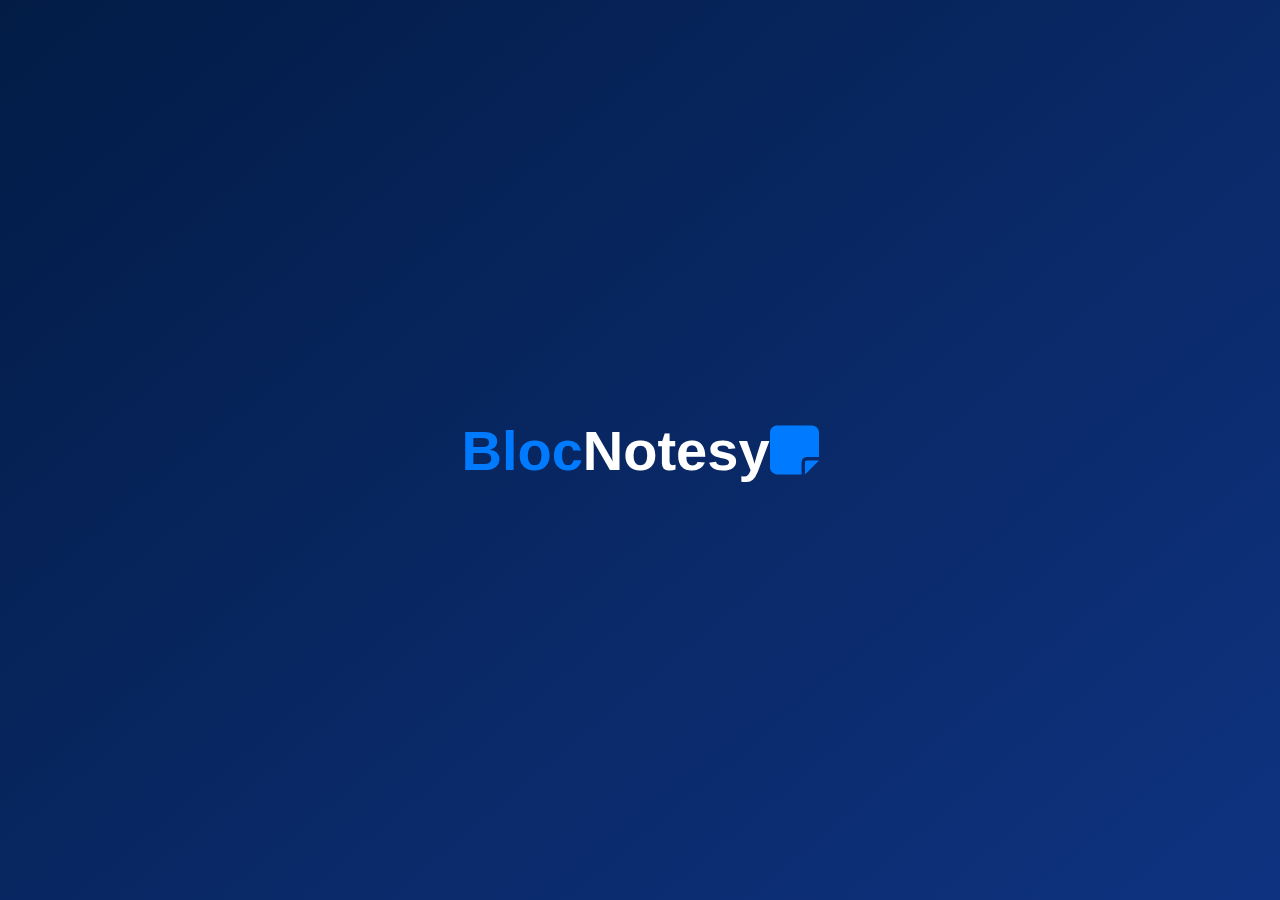
<file: index.html>
<!DOCTYPE html>
<html lang="pt">
<head>
    <meta charset="UTF-8">
    <meta name="viewport" content="width=device-width, initial-scale=1.0, maximum-scale=1.0, user-scalable=no">
    <link rel="apple-touch-icon" href="favicon_io-6/apple-touch-icon.png">
    <link rel="shortcut icon" href="favicon_io-6/apple-touch-icon.png" type="image/png">
    <link rel="stylesheet" href="fontawesome-free-6.5.2-web/css/all.min.css">
    <link rel="stylesheet" href="estiloNota.css">
    <link rel="preconnect" href="https://fonts.googleapis.com">
    <link rel="preconnect" href="https://fonts.gstatic.com" crossorigin>
    <link href="https://fonts.googleapis.com/css2?family=Playwrite+BE+VLG:wght@100..400&display=swap" rel="stylesheet">
    <title>BlocNotesy</title>
    
</head>
<body>
    <header>
        <h1 class="entrada-h1" id="entradaTitulo">Bloc<span>Notesy</span><i class="fas fa-sticky-note"></i></h1>
        <nav>
            <div class="menu-hamburguer" id="menuHamburguer">
                <span class="hamburguer"><i class="fa-solid fa-bars"></i></span>
                <span class="fechar"><i class="fa-solid fa-x"></i></span>
            </div>
            <ul class="menu-lista" id="menuLista">
                <li><a href="Imagens/index.html" class="copy"><i class="fa-solid fa-address-card"></i></a></li>
             
            </button>
              
            </ul>
        </nav>
    
        <h1 class="titulo">Bloc<span>Notesy</span><i class="fas fa-sticky-note"></i></h1>
    </header>
   
    <section class="adice_nota" style="display: none;">
        <article class="adice_note_article">
            <input class="adice_nota_input" type="text" placeholder="Tema" autocomplete="none"> 
            <textarea class="adice_nota_text" placeholder="Digite qualquer coisa" autocomplete="none"></textarea>
            <button class="boton_adice"><i class="fa-solid fa-circle-plus"></i>Adicionar Nota</button>
            
           
        </article>    
    </section>

          <div class="redape" id="rodape">
            <div class="menu_rodape">
            <button class="boton_mostrar_notas"><i class="fa-solid fa-angles-left"></i></button>
            <button id="voltar_notas" class="botao_voltar_seccao"><i class="fa-solid fa-pen-to-square"></i></button>
            <button class="desenvol"><a href="Imagens/index.html"><i class="fa-solid fa-address-card"></i></a></button>
            </div>
          </div>
    
    <div class="notification" id="notification"></div>
      
    <section class="notas" style="display: block;">
        
        <button class="boton_elim"><i class="fa-solid fa-trash-can"></i>Eliminar Notas</button>
        <div class="conjunto">
        <button id="botao_pesquisar"><i class="fa-solid fa-magnifying-glass"></i></button>
        <input type="text" id="pesquisa_nota" placeholder="Pesquisar por tema...">
        </div>
       
        
    </section>
    <section class="lista_notas" style="display: block;">
        
        
        
    </section>
    
    
   
   
    <script>
     "use strict";




const notas = document.querySelector('.notas');
const addTitulo = document.querySelector('.adice_nota_input');
const addTexto = document.querySelector('.adice_nota_text');
const botaoAdd = document.querySelector('.boton_adice');
const botaoElim = document.querySelector('.boton_elim');
const botaoMostrarNotas = document.querySelector('.boton_mostrar_notas');
const listaNotas = document.querySelector('.lista_notas');
const campoPesquisa = document.getElementById('pesquisa_nota');
const botaoVoltarSeccao = document.querySelectorAll('.botao_voltar_seccao');

let i = localStorage.getItem('notaCount') ? Number(localStorage.getItem('notaCount')) : 0;

// Carrega as notas salvas ao carregar a página
window.addEventListener("load", () => {
    carregarNotasSalvas();
    exibirListaNotas(); // Exibe as notas ao carregar a página
});

// Adiciona uma nova nota
function adicionarNota(title = '',text = '',date = new Date().toLocaleString()) {
    localStorage.setItem(`you_nota_title${i}`, title);
    localStorage.setItem(`you_nota_text${i}`, text);
    localStorage.setItem(`you_nota_date${i}`, date);
    i++;
    localStorage.setItem('notaCount', i);
}

// Elimina todas as notas
function eliminarTodasNotas() {
    localStorage.removeItem('notaCount');
    for (let index = 0; index < i; index++) {
        localStorage.removeItem(`you_nota_title${index}`);
        localStorage.removeItem(`you_nota_text${index}`);
        localStorage.removeItem(`you_nota_date${index}`);
    }
    i = 0;
    listaNotas.innerHTML = '';
}

// Mostra notificação
function mostrarNotificacao(mensagem) {
    const notificacao = document.getElementById('notification');
    notificacao.textContent = mensagem;
    notificacao.classList.add('show');
    setTimeout(() => {
        notificacao.classList.remove('show');
    }, 4000); // Notificação visível por 4s
}

// Adiciona uma nova nota
botaoAdd.addEventListener("click", () => {
    if (addTitulo.value.length !== 0 && addTexto.value.length !== 0) {
        adicionarNota(addTitulo.value, addTexto.value);
        addTitulo.value = "";
        addTexto.value = "";
        mostrarNotificacao("Nota Adicionada");
    }
});

// Elimina todas as notas
botaoElim.addEventListener("click", () => {
    eliminarTodasNotas();
    mostrarNotificacao("Todas as Notas Eliminadas");
});

// Mostra a lista de notas
botaoMostrarNotas.addEventListener('click', () => {
    exibirListaNotas();
});

// Exibe a lista de notas
function exibirListaNotas() {
    document.querySelector('section.adice_nota').style.display = 'none';
    document.querySelector('h1.titulo').style.display = 'block';
    document.querySelector('div#menuHamburguer').style.display = 'block';

    document.querySelector('input#pesquisa_nota').style.display = 'block';
    document.querySelector('button#botao_pesquisar').style.display = 'block';
    document.querySelector('button.boton_elim').style.display = 'block';
    document.querySelector('button#voltar_notas').style.display = 'block';
    document.querySelector('div#rodape').style.display = 'block';

    notas.style.display = 'block';
    listaNotas.style.display = 'block';
    listaNotas.innerHTML = '';

    for (let index = 0; index < i; index++) {
        const titleKey = `you_nota_title${index}`;
        const titleValue = localStorage.getItem(titleKey);
        const starStatusKey = `you_nota_star${index}`;
        const isStarred = localStorage.getItem(starStatusKey) === 'true';

        if (titleValue !== null) {
            const noteItem = document.createElement('div');
            noteItem.classList.add('nota_item');
            noteItem.dataset.index = index;

            // Adiciona o título da nota e o ícone de estrela
            noteItem.innerHTML = `
                ${titleValue}
                <button class="btn_star" onclick="toggleStar(this, ${index})">
                    <i class="fa-star ${isStarred ? 'fa-solid' : 'fa-regular'}" data-index="${index}" style="color: ${isStarred ? 'yellow' : 'white'}"></i>
                </button>
            `;
            listaNotas.appendChild(noteItem);
        }
    }
}

// Função para alternar a estrela e salvar o estado
function toggleStar(button, index) {
    const icon = button.querySelector('i');
    const starStatusKey = `you_nota_star${index}`;
    
    if (icon.classList.contains('fa-regular')) {
        icon.classList.remove('fa-regular');
        icon.classList.add('fa-solid');
        icon.style.color = "yellow";
        localStorage.setItem(starStatusKey, 'true');
    } else {
        icon.classList.remove('fa-solid');
        icon.classList.add('fa-regular');
        icon.style.color = "initial" ; // volta à cor padrão
        icon.style.color = " white";
        localStorage.setItem(starStatusKey, 'false');
    }
}

// Mostra o conteúdo da nota ao clicar na lista
listaNotas.addEventListener('click', (event) => {
    if (event.target.classList.contains('nota_item')) {
        mostrarNota(event.target.dataset.index);
    }
});

// Mostra os detalhes de uma nota
function mostrarNota(index) {
    const titleKey = `you_nota_title${index}`;
    const textKey = `you_nota_text${index}`;
    const dateKey = `you_nota_date${index}`;
    document.querySelector('input#pesquisa_nota').style.display = 'none';
    document.querySelector('button#botao_pesquisar').style.display = ' none';
    document.querySelector('button#voltar_notas').style.display = 'none';
    document.querySelector('h1.titulo').style.display = 'none';
    document.querySelector('div#menuHamburguer').style.display = 'none';
    document.querySelector('div#rodape').style.display = 'none';


    const titleValue = localStorage.getItem(titleKey);
    const textValue = localStorage.getItem(textKey);
    const dateValue = localStorage.getItem(dateKey);

    if (titleValue !== null && textValue !== null && dateValue !== null) {
        const noteDetails = document.createElement('div');
        noteDetails.classList.add('nota_detalhes');
        noteDetails.innerHTML = `
            <input type="text" value="${titleValue}" class="nota_titulo" />
            <textarea class="nota_conteudo">${textValue}</textarea>
            <small>${dateValue}</small>
            <button class="botao_salvar"><i class="fa-solid fa-save"></i></button>
            <button class="botao_elim_nota"><i class="fa-solid fa-trash"></i></button>
            <button class="botao_voltar"><i class="fa-solid fa-angles-left"></i></button>
        `;
        listaNotas.innerHTML = '';
        listaNotas.appendChild(noteDetails);

        // Adiciona funcionalidade ao botão de salvar
        const botaoSalvar = noteDetails.querySelector('.botao_salvar');
        botaoSalvar.addEventListener('click', () => {
            salvarNota(index);
        });

        // Adiciona funcionalidade ao botão de eliminar nota
        const botaoElimNota = noteDetails.querySelector('.botao_elim_nota');
        botaoElimNota.addEventListener('click', () => {
            eliminarNota(index);
        });

        // Adiciona funcionalidade ao botão de voltar dentro dos detalhes da nota
        const botaoVoltar = noteDetails.querySelector('.botao_voltar');
        botaoVoltar.addEventListener('click', () => {
            exibirListaNotas();
        });
    }
}

// Salva as alterações da nota
function salvarNota(index) {
    const titleInput = document.querySelector('.nota_titulo');
    const textInput = document.querySelector('.nota_conteudo');

    const newTitle = titleInput.value;
    const newText = textInput.value;
    const dateValue = localStorage.getItem(`you_nota_date${index}`);

    if (newTitle !== null && newText !== null && dateValue !== null) {
        localStorage.setItem(`you_nota_title${index}`, newTitle);
        localStorage.setItem(`you_nota_text${index}`, newText);
        mostrarNotificacao("Nota Atualizada");
    }
}

// Remove uma nota pelo índice
function eliminarNota(index) {
    localStorage.removeItem(`you_nota_title${index}`);
    localStorage.removeItem(`you_nota_text${index}`);
    localStorage.removeItem(`you_nota_date${index}`);
    mostrarNotificacao("Nota Eliminada");
    exibirListaNotas(); // Atualiza a lista de notas
}

// Adiciona funcionalidade ao botão de voltar à seção anterior
botaoVoltarSeccao.forEach((botao) => {
    botao.addEventListener('click', () => {
        document.querySelector('section.adice_nota').style.display = 'block';
        document.querySelector('h1.titulo').style.display = 'none';
        document.querySelector('div#menuHamburguer').style.display = 'none';
        

        notas.style.display = 'none';
        listaNotas.style.display = 'none';
        listaNotas.innerHTML = '';
    });
});

// Função para carregar as notas salvas
function carregarNotasSalvas() {
    for (let index = 0; index < i; index++) {
        const titleKey = `you_nota_title${index}`;
        const titleValue = localStorage.getItem(titleKey);
        const textKey = `you_nota_text${index}`;
        const textValue = localStorage.getItem(textKey);
        const dateKey = `you_nota_date${index}`;
        const dateValue = localStorage.getItem(dateKey);
        
        // Verifica se existem notas salvas e se elas não estão vazias
        if (titleValue !== null && textValue !== null && dateValue !== null) {
            exibirListaNotas();
        }
    }
}
// Função de pesquisa
function pesquisarNota(query) {
    listaNotas.innerHTML = ''; // Limpa a lista antes de exibir os resultados
    for (let index = 0; index < i; index++) {
        const titleKey = `you_nota_title${index}`;
        const titleValue = localStorage.getItem(titleKey);
        
        if (titleValue !== null && titleValue.toLowerCase().includes(query.toLowerCase())) {
            const noteItem = document.createElement('div');
            noteItem.classList.add('nota_item');
            noteItem.dataset.index = index;
            
            const starStatusKey = `you_nota_star${index}`;
            const isStarred = localStorage.getItem(starStatusKey) === 'true';
            
            noteItem.innerHTML = `
                ${titleValue}
                <button class="btn_star" onclick="toggleStar(this, ${index})">
                    <i class="fa-star ${isStarred ? 'fa-solid' : 'fa-regular'}" data-index="${index}" style="color: ${isStarred ? 'yellow' : 'white'}"></i>
                </button>
            `;
            listaNotas.appendChild(noteItem);
        }
    }
}

// Adiciona o evento 'input' ao campo de pesquisa para pesquisar em tempo real
campoPesquisa.addEventListener('input', () => {
    const query = campoPesquisa.value;
    pesquisarNota(query);
});

window.addEventListener('load', () => {
    const entradaTitulo = document.getElementById('entradaTitulo');
    const body = document.body;
    // Adiciona a classe no-scroll para desativar o scroll
    body.classList.add('no-scroll');

    setTimeout(() => {
        entradaTitulo.classList.add('hide');
        
        setTimeout(() => {
            entradaTitulo.style.display = 'none';

            // Remove a classe no-scroll para reativar o scroll
            body.classList.remove('no-scroll');
        }, 1000); // Tempo para a transição terminar
    }, 4000); // Exibe o h1 por 5 segundos
});
        
    </script>
</body>
</html>
</file>
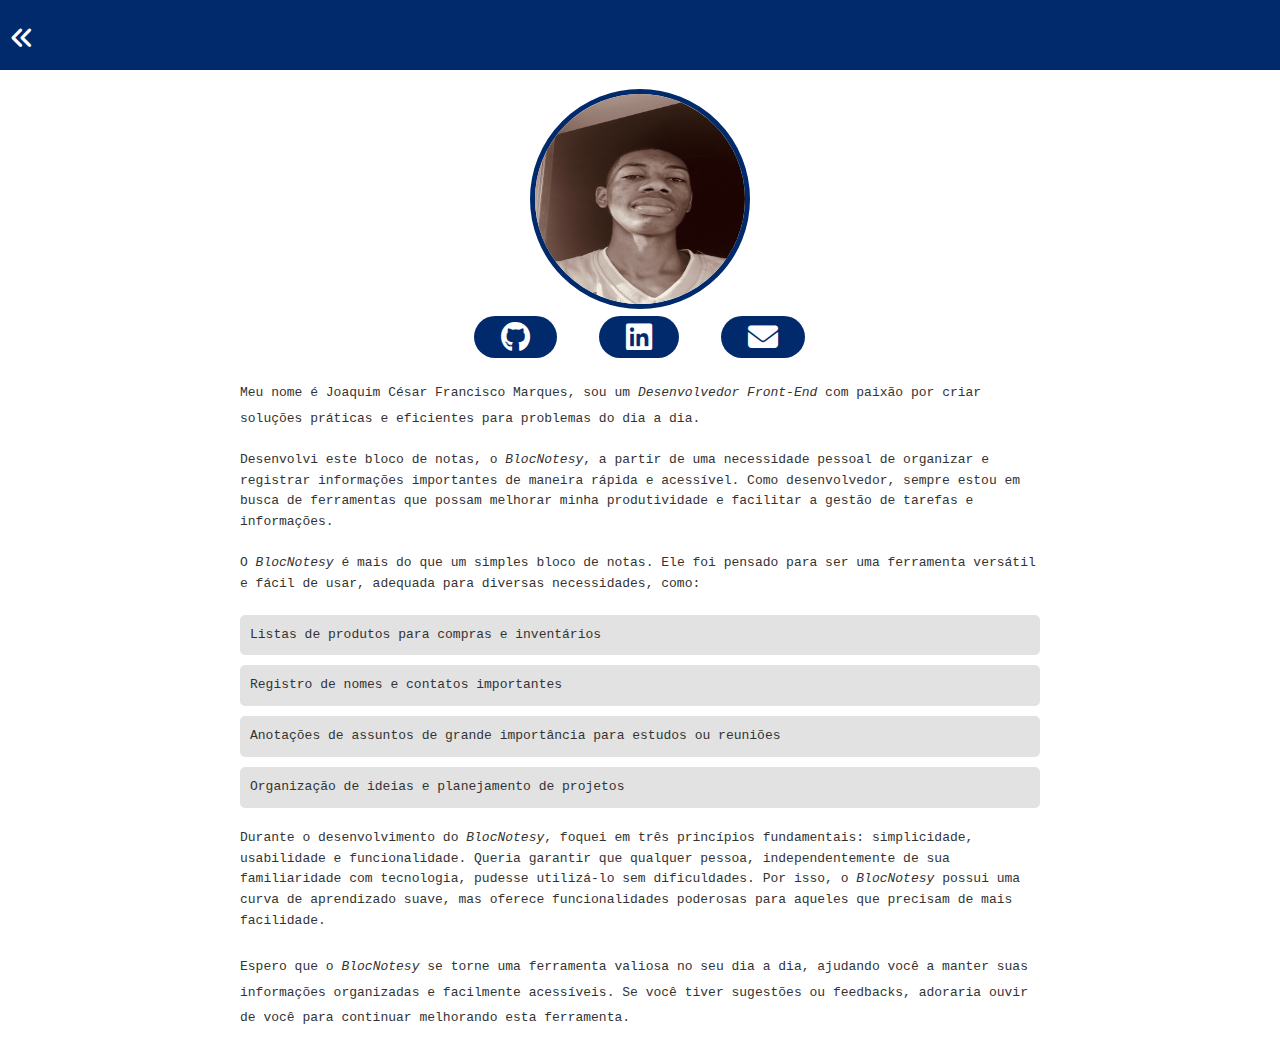
<file: Imagens/index.html>
<!DOCTYPE html>
<html lang="pt">
<head>
    <meta charset="UTF-8">
    <meta name="viewport" content="width=device-width, initial-scale=1.0">
    <link rel="apple-touch-icon" href="favicon_io-4/apple-touch-icon.png">
    <link rel="shortcut icon" href=""type="image/png">
    <link rel="stylesheet" href="../fontawesome-free-6.5.2-web/css/all.min.css">
    <title>Desenvolvedor</title>
    <style>

     
body {
    font-family: Arial, sans-serif;
    line-height: 1.6;
    margin: 0;
    padding: 0;
    background-color: #012a6d;
    color: #333;
}

/* Estilo para o link de voltar */
.voltar {
    text-decoration: none;
    color: #ffffff;
    font-size: 1.5em;
    margin: 10px;
    display: inline-block;
    margin-top: 20px;
    margin-bottom: -10px;
    transition: 0.5s;
}
.voltar:hover{
    transform: scale(1.1);
}
.voltar i {
    margin-right: 5px;
}
/* Estilo para o cabeçalho */
.header {
    text-align: center;
    padding: 5px;
    background-color: #fff;
    box-shadow: 0 2px 4px rgba(0, 0, 0, 0.1);
    margin-bottom: 0px;
    margin-top: 15px;
}
/* Estilo para a imagem do desenvolvedor */
.header_2 .imagem {
    width: 210px;
    height: 210px;
    border-radius: 100%;
    margin-top: 14px;
    border: 5px solid #012a6d;
}
/* Estilo para os parágrafos dentro do cabeçalho */
.header p {
    max-width: 800px;
    margin: 20px auto;
    padding: 0 20px;
    text-align: left;
}
/* Estilo para a lista */
.header ul {
    list-style-type: none;
    padding: 0;
    max-width: 800px;
    margin: 20px auto;
    text-align: left;
}
.header ul li {
    background: #e2e2e2;
    margin: 10px 0;
    padding: 10px;
    border-radius: 5px;
}
/* Estilo para o conteúdo de código em itálico */


.contactos{
   
     display: flex;
     justify-content: center;
}

.redes{
    background: #012a6d;
    padding: 6px 27px;
    margin-left: 20px;
    margin-right: 22px;
    border-radius: 30px;
    border: none;
   
}
.redes i{
    font-size: 30px;
    color: rgb(255, 255, 255);
    
}









   
      
        
</style>

</head>
<body>

    <div>
       <a href="../index.html" class="voltar"><i class="fa-solid fa-angles-left"></i></a>
     

    </div>
    <header class="header">

        <div class="header_2">
        <img src="IMG_0253.JPG" alt="Desenvolvedor" class="imagem do desenvolvedor">

     <div class="contactos">
        
        <button class="redes">
            <a href="https://github.com/JoquimMarques"><i class="fa-brands fa-github"></i></a>
        </button>

        <button class="redes">
            <a href="https://www.linkedin.com/in/joaquim-c%C3%A9sar-francisco-marques-2b957a2a7/"><i class="fa-brands fa-linkedin"></i></a>
        </button>

        <button class="redes">
            <a href="mailto:nelsonmarquesj55@gmail.com"><i class="fa-solid fa-envelope"></i></a>
        </button>

    </div>
      
        </div>
        <p> <code>Meu nome é Joaquim César Francisco Marques, sou um <i>Desenvolvedor Front-End</i> com paixão por criar soluções práticas e eficientes para problemas do dia a dia.</p>
        <p>Desenvolvi este bloco de notas, o <i>BlocNotesy</i>, a partir de uma necessidade pessoal de organizar e registrar informações importantes de maneira rápida e acessível. Como desenvolvedor, sempre estou em busca de ferramentas que possam melhorar minha produtividade e facilitar a gestão de tarefas e informações.</p>
        <p>O <i>BlocNotesy</i> é mais do que um simples bloco de notas. Ele foi pensado para ser uma ferramenta versátil e fácil de usar, adequada para diversas necessidades, como:</p>
        <ul>
            <li>Listas de produtos para compras e inventários</li>
            <li>Registro de nomes e contatos importantes</li>
            <li>Anotações de assuntos de grande importância para estudos ou reuniões</li>
            <li>Organização de ideias e planejamento de projetos</li>
           
        </ul>
      
        <p>Durante o desenvolvimento do <i>BlocNotesy</i>, foquei em três princípios fundamentais: simplicidade, usabilidade e funcionalidade. Queria garantir que qualquer pessoa, independentemente de sua familiaridade com tecnologia, pudesse utilizá-lo sem dificuldades. Por isso, o <i>BlocNotesy</i> possui uma curva de aprendizado suave, mas oferece funcionalidades poderosas para aqueles que precisam de mais facilidade.</p>
        <p>Espero que o <i>BlocNotesy</i> se torne uma ferramenta valiosa no seu dia a dia, ajudando você a manter suas informações organizadas e facilmente acessíveis. Se você tiver sugestões ou feedbacks, adoraria ouvir de você para continuar melhorando esta ferramenta.</code></p>
    </header>
</body>
</html>
</file>
<file: estiloNota.css>
* {
    font-family: 'Arial', sans-serif;
    box-sizing: border-box;
    padding: 0;
    margin: 0;
    overflow-x: hidden;
    scroll-behavior: smooth;
}
body {
    background-color: #012a6d;
    color: #333;
    margin: 0;
    padding: 16px;
}
span {
    color: #ffffff;
}

::-webkit-scrollbar {
    width: 0px; /* Largura da barra de rolagem vertical */
    height: 0px; /* Altura da barra de rolagem horizontal */
}

/* Cor do fundo da barra de rolagem */
::-webkit-scrollbar-track {
    background: #f1f1f1;
}

/* Cor da alça de rolagem */
::-webkit-scrollbar-thumb {
    background: red; /* Cor personalizada */
    border-radius: 0px; /* Bordas arredondadas para a alça */
}

/* Cor da alça de rolagem ao passar o mouse */
::-webkit-scrollbar-thumb:hover {
    background:red;
}

.entrada-h1 {
    position: fixed;
    top: 0;
    left: 0;
    width: 100%;
    height: 100%;
    display: flex;
    justify-content: center;
    align-items: center;
    font-size: 3.5em;
    opacity: 1;
    transition: opacity 3s ease-out;
    z-index: 9999;
    color: #007bff;
    font-weight: bold;
    background-image: linear-gradient(-40deg, #2a60f6, #021c46);
    background-size: 300% 300%; /* Tamanho do background para animar */
    animation: ira 8s ease infinite;
}

@keyframes ira {
    0% {
        background-position: 0% 50%;
    }
    50% {
        background-position: 100% 50%;
    }
    100% {
        background-position: 0% 50%;
    }
}






.menu_rodape{
    position: fixed;
    bottom: 0;
    width: 100%;
    background-color: transparent;
    backdrop-filter: blur(20px);
    color: white;
    display: flex;
    justify-content: center; /* Alinha o conteúdo horizontalmente ao centro */
    padding-top: 3px;
    padding-bottom: 1px;
    margin-left: -20px;
    gap: 30px;
    z-index: 1000; /* Garante que o menu esteja acima de outros elementos */
    
}
.menu_rodape button{
    padding: 5px 50px;
    background-color: #0073ff;
    transition: 0.5s;
    margin-bottom: 2px;

}
.menu_rodape button:hover{
    background-color: #00c3ff;
}
.desenvol{
    cursor: pointer;
    border: none;
    padding: 5px 50px;
    border-radius: 30px;
}
.desenvol a {
    color: white;
    font-size: 25px;
}

.boton_mostrar_notas {
    padding: 8px 20px;
    border: none;
    font-size: 1.2em;
    border-radius: 80px;
    cursor: pointer;
    color: white;
    background-color: #00c3ff;
}
.boton_mostrar_notas i{
    font-size:24px ;
}



/* isso tem haver com o menu: abri aqui!! */
.menu-hamburguer {
   
    color: white;
    font-size: 27px;
    display: flex;
    margin-top: 7px;
    float: left;
    opacity: 0;
    
}

.menu-hamburguer .fechar {
    display: none;
}

.menu-lista {
    list-style: none;
    background-color: #007bff;
    margin-left: 40px;
    margin-top: -10px;
    padding: 0px 10px 3px;
    max-height: 0;
    overflow: hidden;
    transition: max-height 0.5s ease-out;
    border-radius: 10px;
}

.menu-lista li {
    display: inline-block;
    margin: 8px 10px -20px;
   
}

.menu-lista li a {
    color: rgb(255, 255, 255);
    text-decoration: none;
    display: inline-block;
    padding: 10px;
}
.menu-lista.expanded {
    max-height: 500px; /* Ajuste conforme necessário */
}
.menu-hamburguer.aberto .hamburguer {
    display: none;
   
}
.menu-hamburguer.aberto .fechar {
    display: block;
}
.copy{
    font-size: 24px;
    padding: 10px 20px;
   
}
 /* fecha aqui!! */
.btn_star {
    background: none;
    border: none;
    cursor: pointer;
    padding: 5px;
}


.btn_star i {
    font-size: 16px;
    transition: color 0.2s ease-in-out;
}
.conjunto{
    background-color: rgb(255, 255, 255);
    margin-left: 300px;
    margin-right: 300px;
    border-radius: 10px;
    display: flex;
    justify-content: center;
}

 #pesquisa_nota{
    width: calc(10% - -600px);
    padding: 10px;
    font-size: 14px;
    border:none;
    cursor: pointer;
    color: rgb(0, 0, 0);
    border-radius: 10px;
    transition: 1s;
  
 }


 #botao_pesquisar {
    padding: 10px 19px ;
    border: none;
    font-size: 22px;
    background-color:  transparent;
    color: rgb(0, 0, 0);
    border-radius: 11px;
    cursor: pointer;
    margin-left: -6px;
    margin-right: -9px;

   
    
}  
.botao_voltar_seccao {
    display: block;
    font-size: 25px;
    border: none;
    background-color: red;
    color: white;
    border-radius: 80px;
    cursor: pointer;
    text-align: center;
}


.nota_detalhes {
    background-color: transparent; 
    padding: 9px;
    margin: -8px -10px; 
    display: flex;
    align-items: flex-start;
    border-radius: 10px;
    flex-direction: column;
   
  
    
}

.nota_detalhes input.nota_titulo {
    width: 100%;
    padding: 10px;
    font-size: 1.7em;
    border: none;
    border-bottom: 2px solid #4A90E2;
    font-weight: bold;
    margin-bottom: -3px;
    border-radius: 4px;
    margin-top: -8px;
    background-color: transparent;
    color: white;
}

.nota_detalhes textarea.nota_conteudo {
    width: 100%;
    padding: 5px;
    color: white;
    background-color: transparent;
    border: 1px solid transparent;
    border-radius: 5px;
    font-size: 1em;
    resize: none;
    height: 400px;
    margin-top: 1px;
    margin-bottom: 8px;
   
  
}

.nota_detalhes small {
    display: block;
    margin-bottom: 10px;
    color: #ffffff;;
    font-size: 15px;
}

.nota_detalhes button.botao_elim_nota,
.nota_detalhes button.botao_voltar,
.nota_detalhes button.botao_salvar {
    color: rgb(255, 255, 255);
    border: none;
    padding: 14px 20px;
    border-radius: 5px;
    cursor: pointer;
    font-size: 15px;
    display: flex;
    justify-content: flex-end;

   
}

.nota_detalhes button.botao_salvar i{
     font-size: 20px;
}
.nota_detalhes button.botao_elim_nota i{
    font-size: 20px;
}
.nota_detalhes button.botao_voltar i{
     font-size: 20px;
}

.nota_detalhes button.botao_salvar{
    background-color: green;
    margin-left: 130px;
    margin-bottom: -47px;
}
.nota_detalhes button.botao_elim_nota {
    background-color: #dc3545;
    margin-left: 67px;
    margin-bottom: -48px;
    
}

.nota_detalhes button.botao_voltar {
    background-color: #007bff;
}





/* Estilo da lista de notas */
.lista_notas {
    padding: 10px;
    margin-top: -50px;
}

.nota_item {
    padding: 8px 10px;
    border: 1px solid #ffffff86;
    cursor: pointer;
    border-radius: 8px;
    box-shadow: 0 2px 4px rgba(255, 255, 255, 0.2);
    margin-bottom: 15px;
    color: rgb(255, 255, 255);
    font-weight: bold;
    background-color:#0073ffcf;

   
    
}
.nota_item:nth-child(even){
    background-color: rgba(0, 81, 255, 0.192);
}




/* Estilo dos detalhes da nota */

.notification {
    position: fixed;
    top: 20px;
    right: 18px;
    background-color: #3e8fed;
    color: white;
    padding: 19px;
    font-weight: bold;
    border-radius: 10px;
    box-shadow: 0 2px 4px rgba(0, 0, 0, 0.2);
    opacity: 0;
    transition: opacity 0.2s ease-in-out;
    z-index: 1000;
}

.notification.show {
    opacity: 3;
}

.titulo {
    text-align: center;
    margin-bottom: 40px;
    margin-top: -10px;
    font-size: 2.5em;
    color: #007bff;
    font-weight: bold;
}

.notas {
    display: flex;
    flex-wrap: wrap-reverse;
    flex-direction: row-reverse;
    justify-content: center;
    margin-bottom: 9vh;
}

.adice_note_article {
    background-color: transparent;
    padding: 20px;
    width: 100%;
    margin: auto;
    display: flex;
    align-items: center;
    border-radius: 10px;
    flex-direction: column;
    margin-bottom: 10px;
    box-shadow: 0 5px 8px rgba(0, 0, 0, 0.1);
}

.adice_nota_input,
.adice_nota_text {
    background: transparent;
    margin: 10px 0;
    width: 100%;
    padding: 10px;
    border-radius: 5px;
    border: 1px solid #cccccc;
    font-size: 1em;
    color: white;
}
.adice_nota_input{
    border-radius: 10px;
}

.adice_nota_text {
    padding-bottom: 360px;
    border-radius: 8px;
    
}

.adice_nota_input::placeholder,
.adice_nota_text::placeholder {
    text-align: center;
    font-family: Arial;
}

.adice_nota_text {
    resize: none;
    height: 100px;
}

.boton_adice {
    margin: 10px 0;
    width: 100%;
    padding: 10px;
    border-radius: 5px;
    border: none;
    font-size: 1em;
    cursor: pointer;
    transition: background-color 0.3s ease;
}

.boton_adice {
    background-color: #1cb822;
    color: white;
    border-radius: 10px;
    margin-bottom: 6px;
    margin-top: 1px;
    
}
.boton_elim {
    background-color: #f43636;
    padding: 16px;
    border: none;
    border-radius: 10px;
    margin-top: -67px;
    margin-bottom: 50px;
    margin-right: 10px;
    font-weight: bold;
    color: white;
    cursor: pointer;
    float: right; /* Alinhamento à direita */
}

.you_nota input {
    margin: 10px 0;
    width: calc(100% - 20px);
    padding: 10px;
    border: none;
    font-size: 1em;
    border-bottom: 2px solid #007bff;
    font-weight: bold;
}

.you_nota textarea {
    resize: none;
    width: calc(100% - 20px);
    padding: 10px;
    padding-bottom: 200px;
    border: none;
    font-size: 1em;
    border-radius: 5px;
    margin-bottom: 10px;
}

.you_nota img {
    width: 1.8em;
    height: 1.8em;
    cursor: pointer;
    margin: 5px;
}

.copy_1 {
    text-align: center;
}



.copy_2 {
    display: inline-block;
    padding: 20px 10px 10px 10px;
    color: white;
    font-size: 36px;
    border-radius: 60px;
    transition: 0.5s;
}

.copy_2:hover {
    transform: scale(1.1);
}

.copy_2 a {
    color: white;
}

.you_nota_btn:nth-child(2) {
    font-size: 30px;
    color: #08d019;
    margin-top: -10px;
    cursor: pointer;
}

.you_nota_btn:nth-child(1) {
    background: none;
    font-size: 28px;
    color: rgb(0, 81, 255);
    margin-left: 30px;
    margin-bottom: -34px;
}

input:focus {
    outline: none;
    border: 1px solid #ccc;
}

textarea:focus {
    outline: none;
    border: 1px solid #ccc;
}

@media (min-width: 320px) and (max-width: 1024px) {
    body {
        background-color: #012a6d;
        font-family: 'Arial', sans-serif;
       
    }

    span {
        color: #ffffff;
    }
    .titulo {
        margin-left: 10px;
        margin-bottom: 10px;
        text-align: center;
        font-size: 2.6em;
        color: #007bff;
        font-weight: bold;
    }

    .notas {
        flex-direction: column;
        margin-bottom: 20px;
    }

    .you_nota {
        width: 100%;
        margin: 10px 0;
        padding: 15px;
        box-shadow: 0 4px 8px rgba(0, 0, 0, 0.1);
    }

    .you_nota input,
    .you_nota textarea {
        width: calc(100% - 20px);
        margin: 5px 0;
    }

    input:focus {
        outline: none;
        border: 1px solid #ccc;
    }

    textarea:focus {
        outline: none;
        border: 1px solid #ccc;
    }

    .boton_adice{
        width: 100%;
        padding: 12px;
        font-size: 1.1em;
    }
    .boton_elim {
        background-color: #f43636;
        padding: 16px;
        border: none;
        border-radius: 10px;
        margin-bottom: 60px;
        font-weight: bold;
        color: white;
        cursor: pointer;
        float: right; /* Alinhamento à direita */
    }

    .button_action {
        display: flex; /* Define o display como flexível */
    }

    .you_nota_btn {
        cursor: pointer;
        color: black;
        font-size: 1em;
        margin-right: 145px;
        margin-bottom: -48px;
        padding: 20px;
        overflow: hidden;
        height: 80px;
        z-index: 1000;
    }

    .you_nota_btn:nth-child(2) {
        font-size: 33px;
        padding: 1px 30px 4px 10px;
        margin-left: -140px;
        margin-top: 3px;
        margin-right: 150px;
        border-radius: 100px;
    }

    .you_nota_btn:nth-child(1) {
        background: none;
        font-size: 32px;
        text-align: right;
        padding: 10px 1px 1px 20px;
        margin-top: -6px;
        margin-left: 200px;
        border-radius: 10px;
    }
    .nota_detalhes textarea.nota_conteudo{
        
        height: 397px;
        width: 100%;
        font-size: 15px;
    }
    /* #botao_pesquisar{
        padding: 9px 13px 11px; ;
        margin-left: 300px;
    } */
    .lista_notas {
        padding: 100px 1000px 10px -20px;
        margin-top: -10px;
        margin-left: -10px;
        margin-right: -10px;
    }
/* 
#pesquisa_nota{
    width: calc(145% - 200px);     
    margin-left: 10px;
   } */

.conjunto{
    background-color: rgb(255, 255, 255);
    width: calc(110% - 40px);
    margin-left: 1px;
    border-radius: 10px;
    margin-bottom: 2px;
    display: flex;
    justify-content: center;
}
#pesquisa_nota{
    width: calc(110% -13px); 
    font-size: 16px;
    border: 1px solid white;
    padding-top: 6px;
    padding-bottom: 6px;
    cursor: pointer;
    margin-left: -10px;
    color: rgb(0, 0, 0);
    border-radius: 10px;
    transition: 1s; 
    background-color: rgb(255, 255, 255);
        
   
   }
   #pesquisa_nota::placeholder{
    font-size: 14px;
    color: black;
   }

 #botao_pesquisar {
    padding: 12px;
    margin-right: -10px;
    margin-left: 4px;
    font-size: 22px;
    border: none;
    background-color: #ffffff;
    color: rgb(0, 0, 0);
    border-radius: 11px;
    cursor: pointer;
    margin-left: -1px;
    margin-right: 9px;

  
}  
.menu_rodape{
   
    position: fixed;
    bottom: 0;
    width: 100%;
    -webkit-backdrop-filter: blur(20px);
    backdrop-filter: blur(20px);
    border-radius: 100px;
    color: white;
    display: flex;
    justify-content: center; /* Alinha o conteúdo horizontalmente ao centro */
    padding-bottom: 1px;
    margin-left: -16px;
    gap: 1px;
    z-index: 1000; /* Garante que o menu esteja acima de outros elementos */
}

.menu_rodape button{
    margin: 3px 10px;
    text-align: center;
    font-size: 1.4em;
    background-color: #0073ffcf;
    transition: 0.9s;
}
.menu_rodape button:hover{
    background-color: #00c3ff;
}

.menu_rodape i{
    color: #ffffff;
    margin-left: -3px;
    margin-bottom: -3px;
}

.boton_mostrar_notas {
    padding: 20px;
    border: none;
    cursor: pointer;
    color: white;
}
.boton_mostrar_notas i{
    margin-left: -6px;
}



.lista_notas {
    padding: 10px;
    margin-top: -8px;
}
   .boton_mostrar_notas{
    padding: 12px;
}

.nota_item {
    padding: 7px 10px;
    border: 1px solid #ffffff86;
    cursor: pointer;
    border-radius: 8px;
    box-shadow: 0 2px 4px rgba(255, 255, 255, 0.2);
    margin-bottom: 15px;
    color: rgb(255, 255, 255);
    font-weight: bold;
    margin-bottom: 25px;
    background-color: #0073ffcf
   
    
}

.adice_note_article {
    background-color: transparent;
    width: 100%;
    box-shadow: 0 4px 8px rgba(0, 0, 0, 0.1);
    border-radius: 10px;
    padding: 1px;
    margin-bottom: 15px;
}


.adice_nota_input,
.adice_nota_text {
    margin: 10px 0;
    width: 100%;
    padding: 10px;
    border-radius: 11px;
    border: 1px solid #cccccc;
    font-size: 1em;
    background-color: transparent;
    color: rgb(255, 255, 255);
}
.adice_nota_input{
    margin-bottom: -1px;
}


.adice_nota_text {
    padding-bottom: 420px;
    border-radius: 8px;
    
    
}

.adice_nota_input::placeholder,
.adice_nota_text::placeholder {
    text-align: center;
    font-family: Arial;
}

.adice_nota_text {
    resize: none;
    height: 100px;
}

.boton_adice {
    margin: 10px 0;
    width: 100%;
    padding: 10px;
    border-radius: 5px;
    border: none;
    font-size: 1em;
    cursor: pointer;
    transition: background-color 0.3s ease;
}

.boton_adice {
    background-color: #1cb822;
    color: white;
    border-radius: 10px;
    margin-bottom: 1px;
    margin-top: -1px;
    
}




/* Estilo para o elemento de entrada */
.entrada-h1 {
    position: fixed;
    top: 0;
    left: 0;
    width: 100%;
    height: 100%;
    display: flex;
    justify-content: center;
    align-items: center;
    font-size: 3.5em;
    opacity: 1;
    transition: opacity 3s ease-out;
    z-index: 9999;
    color: #007bff;
    font-weight: bold;
    background-image: linear-gradient(-49deg,  #00c3ff, #03255c,);
    background-size: 500% 500%; /* Tamanho do background para animar */
    animation: ira 5s ease infinite;
}

@keyframes ira {
    0% {
        background-position: 100% 50%;
    }
    50% {
        background-position:100% 50%;
    }
    100% {
        background-position: 0% 50%;
    }
}
.entrada-h1 span{
    color: rgb(255, 255, 255);
}

.no-scroll {
    position: fixed;
    width: 100%;
}
    
 
}
</file>
